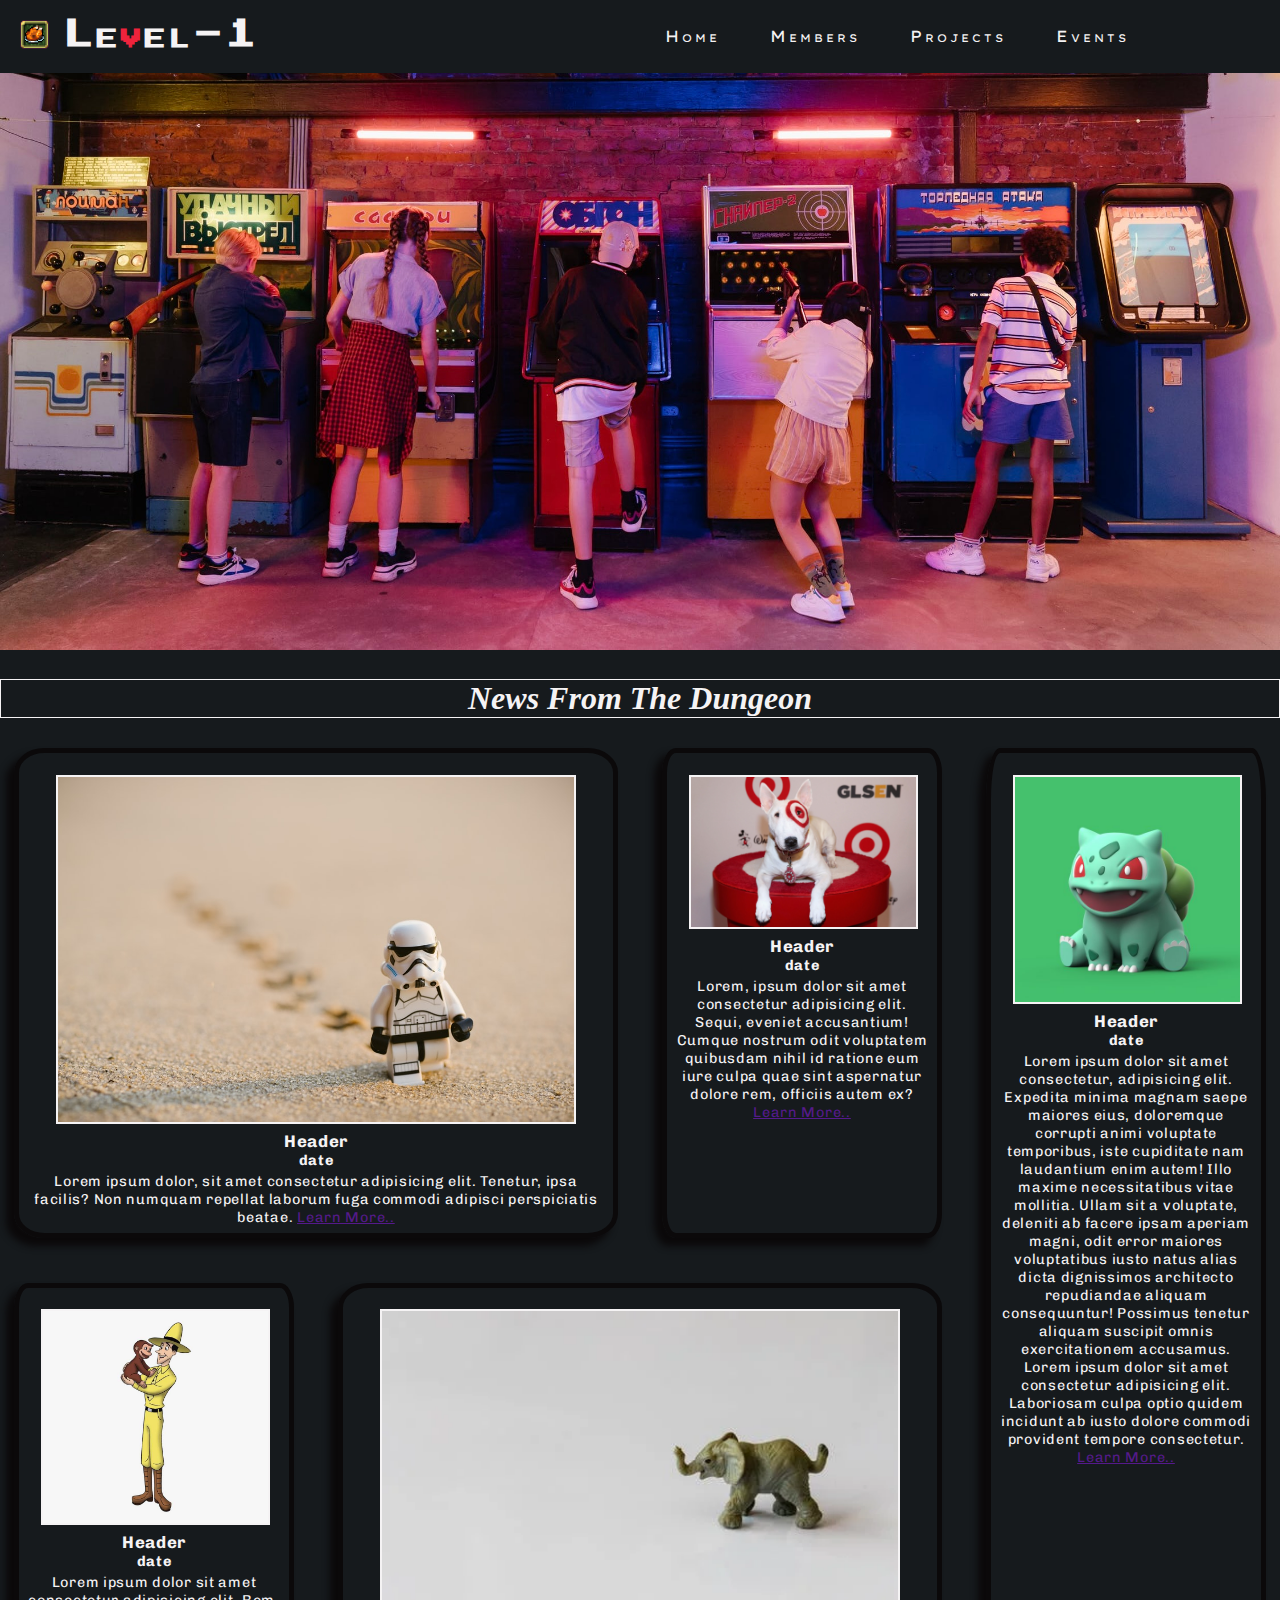
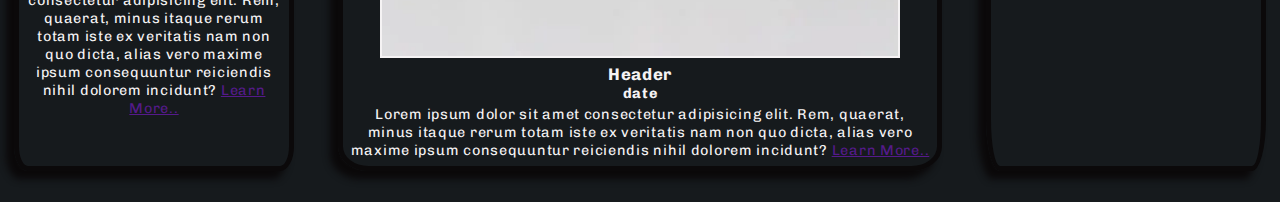
<file: index.html>
<!DOCTYPE html>
<html lang="en">
  <head>
    <meta charset="UTF-8" />
    <meta http-equiv="X-UA-Compatible" content="IE=edge" />
    <meta name="viewport" content="width=device-width, initial-scale=1.0" />
    <title>Level-1 | Home</title>
    <link rel="stylesheet" href="navStyles.css" />
    <link rel="stylesheet" href="bodyStyles.css">
    <link href="https://fonts.googleapis.com/css2?family=Lexend+Exa&family=Press+Start+2P&display=swap" rel="stylesheet"> 
    <link rel="preconnect" href="https://fonts.googleapis.com">
    <link rel="preconnect" href="https://fonts.gstatic.com" crossorigin>
    <link href="https://fonts.googleapis.com/css2?family=Chivo:wght@400;700&display=swap" rel="stylesheet"> 
  </head>
  <body>
    <nav>
      <div class="logo">
        <img src="Images/Icon-Floor_Chicken.webp" alt="" />
        <span></span><h1><span>Le</span><span id="heart">v</span><span>el-1</span></h1>
      </div>
      <ul class="nav-links">
        <li class="first"><a href="index.html">Home</a></li>
        <li><a href="members.html">Members</a></li>
        <li><a href="projects.html">Projects</a></li>
        <li><a href="events.html">Events</a></li>
      </ul>
      <div class="burger">
        <div class="line1"></div>
        <div class="line2"></div>
        <div class="line3"></div>
      </div>
    </nav>
    <div class="main-contents">
      <img class="hero-image" src="Images/pexels-photo-4836371_c_h_slice.jpeg" alt="">
      <h2>News From The Dungeon</h2>
      <div id="main-container">
        <article class="grid-col-span-2"><img class="article-image" src="Images/holder.jpg" alt=""><h3>Header</h3><h4>date</h4>Lorem ipsum dolor, sit amet consectetur adipisicing elit. Tenetur, ipsa facilis? Non numquam repellat laborum fuga commodi adipisci perspiciatis beatae. <a href="">Learn More..</a></article>
        <article><img class="article-image" src="Images/targetDog.jpg" alt=""><h3>Header</h3><h4>date</h4>Lorem, ipsum dolor sit amet consectetur adipisicing elit. Sequi, eveniet accusantium! Cumque nostrum odit voluptatem quibusdam nihil id ratione eum iure culpa quae sint aspernatur dolore rem, officiis autem ex? <a href="">Learn More..</a></article>
        <article><img class="article-image" src="Images/manWithYellowHat.jpg" alt=""><h3>Header</h3><h4>date</h4>Lorem ipsum dolor sit amet consectetur adipisicing elit. Rem, quaerat, minus itaque rerum totam iste ex veritatis nam non quo dicta, alias vero maxime ipsum consequuntur reiciendis nihil dolorem incidunt? <a href="">Learn More..</a></article>
        <article class="grid-col-span-2"><img class="article-image" src="Images/holder2.webp" alt=""><h3>Header</h3><h4>date</h4>Lorem ipsum dolor sit amet consectetur adipisicing elit. Rem, quaerat, minus itaque rerum totam iste ex veritatis nam non quo dicta, alias vero maxime ipsum consequuntur reiciendis nihil dolorem incidunt? <a href="">Learn More..</a></article>
        <article><img class="article-image" src="Images/Bulbasaur_Sit01.jpg" alt=""><h3>Header</h3><h4>date</h4>Lorem ipsum dolor sit amet consectetur, adipisicing elit. Expedita minima magnam saepe maiores eius, doloremque corrupti animi voluptate temporibus, iste cupiditate nam laudantium enim autem! Illo maxime necessitatibus vitae mollitia.
        Ullam sit a voluptate, deleniti ab facere ipsam aperiam magni, odit error maiores voluptatibus iusto natus alias dicta dignissimos architecto repudiandae aliquam consequuntur! Possimus tenetur aliquam suscipit omnis exercitationem accusamus. Lorem ipsum dolor sit amet consectetur adipisicing elit. Laboriosam culpa optio quidem incidunt ab iusto dolore commodi provident tempore consectetur. <a href="">Learn More..</a></article>
  
      </div>
    </div>
    <script src="Script.js"></script>
    <!-- <link rel="stylesheet" href="https://cdn.jsdelivr.net/npm/bootstrap@4.0.0/dist/css/bootstrap.min.css" integrity="sha384-Gn5384xqQ1aoWXA+058RXPxPg6fy4IWvTNh0E263XmFcJlSAwiGgFAW/dAiS6JXm" crossorigin="anonymous">
    
    <script src="https://code.jquery.com/jquery-3.2.1.slim.min.js" integrity="sha384-KJ3o2DKtIkvYIK3UENzmM7KCkRr/rE9/Qpg6aAZGJwFDMVNA/GpGFF93hXpG5KkN" crossorigin="anonymous"></script>
    <script src="https://cdn.jsdelivr.net/npm/popper.js@1.12.9/dist/umd/popper.min.js" integrity="sha384-ApNbgh9B+Y1QKtv3Rn7W3mgPxhU9K/ScQsAP7hUibX39j7fakFPskvXusvfa0b4Q" crossorigin="anonymous"></script>
    <script src="https://cdn.jsdelivr.net/npm/bootstrap@4.0.0/dist/js/bootstrap.min.js" integrity="sha384-JZR6Spejh4U02d8jOt6vLEHfe/JQGiRRSQQxSfFWpi1MquVdAyjUar5+76PVCmYl" crossorigin="anonymous"></script> -->
  </body>
</html>
</file>
<file: navStyles.css>
* {
  padding: 0%;
  margin: 0%;
  box-sizing: border-box;
}

nav {
  position: fixed;
  width: 100%;
  align-items: center;
  background-color: #161a1d;
  display: flex;
  font-family: 'Lexend Exa', sans-serif;
  font-variant: small-caps;
  justify-content: space-between;
  letter-spacing: 3px;
  min-height: 7vh;
  color: #f5f3f4;
  padding-left: 20px;
  padding-right: 20px;
}

.nav-links {
  display: flex;
  /* justify-content: space-around; */
  list-style: none;
  width: 50%;
  height: 100%;
}
.nav-links a {
  color: #f5f3f4;
  text-decoration: none;
  padding-top: 26px;
  padding-bottom: 26px;
  padding-left: 50px;
  padding-right: 50px;
  transition: all .05s ease-in-out;
}
.nav-links a:hover {
  background-color: #a61728;
}
.logo {
  padding-top: 20px;
  padding-bottom: 20px;
  cursor: pointer;
}

.logo img {
  width: 15%;
  justify-content: space-around;
}

.logo h1 {
  display: inline-block;
  font-family: "Press Start 2P", cursive;
  font-size: 30px;
  position: absolute;
  justify-content: space-around;
  margin-left: 15px;
}

.burger {
  display: none;
}

.burger div {
  width: 25px;
  height: 2.2px;
  background-color: #f5f3f4;
  margin: 5px;
  transition: all 0.3s ease;
  justify-content: space-around;
}

#heart {
  color: #ef233c;
  animation: heartbeat 2s infinite;
}

@keyframes heartbeat {
  0% {
    text-shadow: 0px 0px 5px #ff002b;
  }

  50% {
    text-shadow: 0px -2.5px 10px #ff002b;
  }

  100% {
    text-shadow: 0px 0px 5px #ff002b;
  }
}
@media screen and (max-width:1440px) {
  .nav-links a {
    padding-top: 26px;
    padding-bottom: 26px;
    padding-left: 25px;
    padding-right: 25px;
  }
}
@media screen and (max-width:1030px) {
  .nav-links a {
    padding-top: 26px;
    padding-bottom: 26px;
    padding-left: 13px;
    padding-right: 13px;
  }
}
@media screen and (max-width:810px) {
  .nav-links a {
    padding-top: 26px;
    padding-bottom: 26px;
    padding-left: 7px;
    padding-right: 7px;
  }
}
@media screen and (max-width:790px) {
  .nav-links a {
    padding-top: 26px;
    padding-bottom: 26px;
    padding-left: 5px;
    padding-right: 5px;
  }
}
@media screen and (max-width:768px) {
  body {
    overflow-x: hidden;
  }

  .nav-links {
    position: absolute;
    height: 93vh;
    top: 7vh;
    background-color: #161a1d;
    display: flex;
    flex-direction: column;
    align-items: center;
    width: 30%;
    right: calc(30% * -1);
    transition: right 0.5s ease-in;
    overflow: hidden;
  }
  .nav-links a {
    padding-top: 26px;
    padding-bottom: 26px;
    padding-left: 100px;
    padding-right: 100px;
  }
  /* turd hack cause lazy. fix later. */
  .first { 
    margin-top: 10vh;
  }
  .nav-links li {
    padding-top: 26px;
    padding-bottom: 26px;
    padding-left: 50px;
    padding-right: 50px;
  }

  .burger {
    display: block;
    cursor: pointer;
  }

}

.nav-active {
  right: 0px;
}

@keyframes navLinkFade {
  from {
    opacity: 0;
    left: translateX(50px);
  }

  to {
    opacity: 1;
    left: translateX(0px);
  }
}

.toggle .line1 {
  transform: rotate(-45deg) translate(-5px, 5px);
}

.toggle .line2 {
  opacity: 0;
}

.toggle .line3 {
  transform: rotate(45deg) translate(-5px, -5px);
}
</file>
<file: bodyStyles.css>
body{
    background-color: #161a1d;
}
.hero-image{
    width: 100%;
    height: auto;
    margin-bottom: 25px;
} 
h2{
    text-align: center;
    background-color: #161a1d;
    color:#f5f3f4;
    font-size:xx-large;
    font-weight: 700;
    font-style: italic;
    border:0.05em solid #f5f3f4
}
h4{
    margin-bottom: 0.2em;
}
#main-container{
    display: grid;
    gap: 1rem;
    padding-block: 1rem;
    width: 95%, 70rem;
    margin-inline: auto;
}
@media (min-width: 48em) {
    #main-container{
        grid-template-columns: 1fr 1fr 1fr 1fr;
    }
    .grid-col-span-2{
        grid-column: span 2;
    }
    article:last-child{
        grid-column-start: 4;
        grid-row-start: 1;
        grid-row-end: span 2;
    
    }
}
article{
    font-size: 0.9em;
    font-family: 'Chivo', sans-serif;
    letter-spacing: .05em;
    padding: .5em;
    margin: 1em;
    box-shadow:  -.5em .5em .5em #0b090a;
    border: .4em solid #0b090a;
    border-radius: 5%;
    text-align: center;
    /* max-width: 46rem; */
    min-width: 8rem;
    color: #f5f3f4;
}
.article-image{
    width: 90%;
    margin: 1em 1em 0.2em 1em;
    border: 2px solid #f5f3f4;
    
}
</file>
